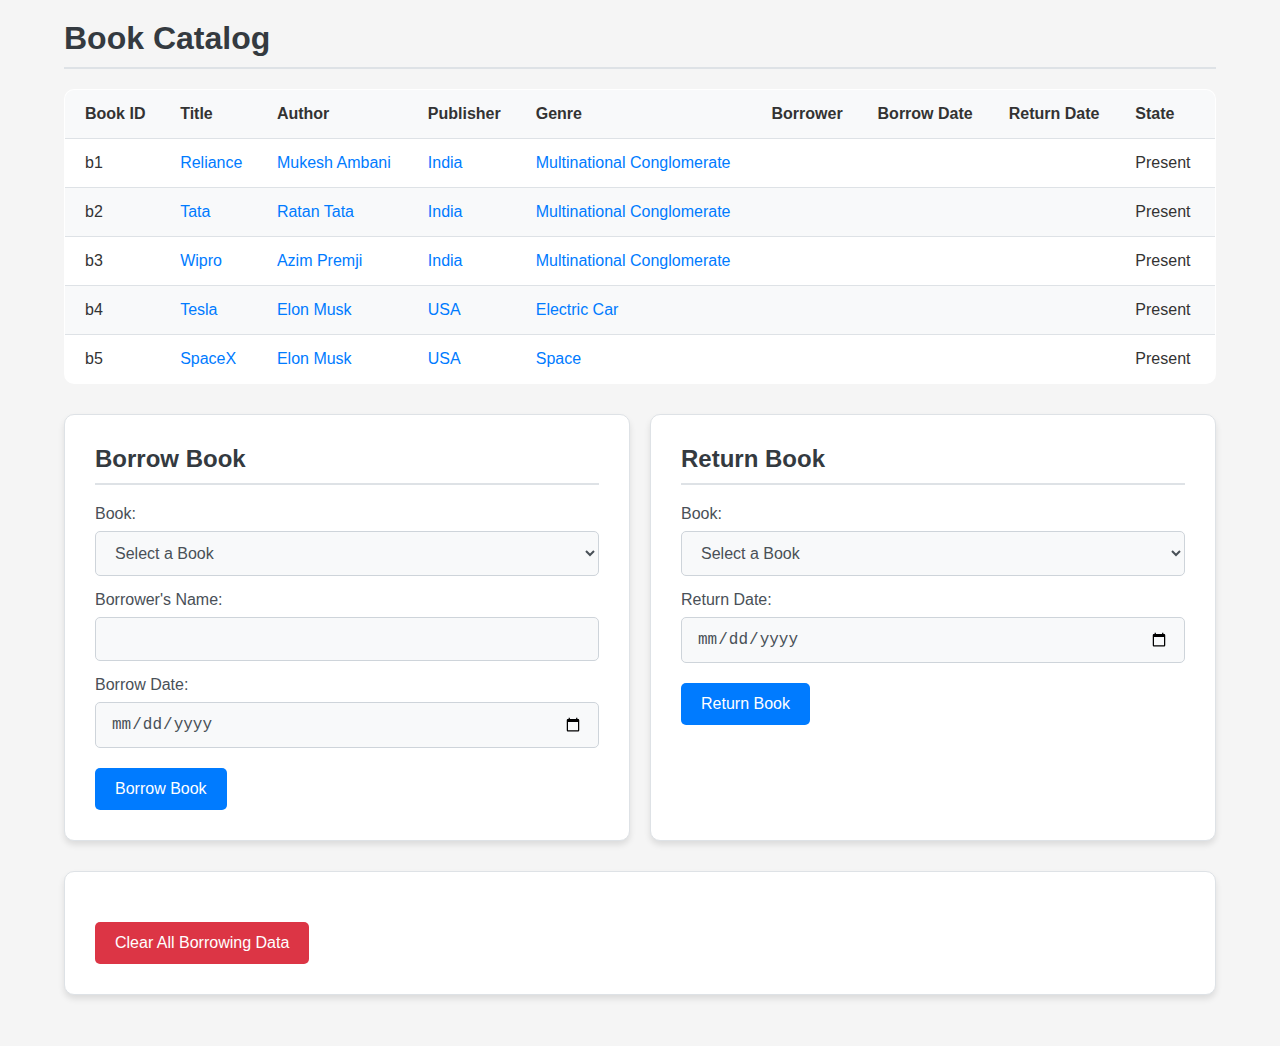
<file: templates/index.html>
<!DOCTYPE html>
<html lang="en">

<head>
    <meta charset="UTF-8">
    <title>Library Catalog</title>
    <!-- Link to External CSS -->
    <link rel="stylesheet" href="/static/css/style.css">
</head>

<body>
    <div class="container">
        <h1>Book Catalog</h1>
        <table>
            <thead>
                <tr>
                    <th>Book ID</th>
                    <th>Title</th>
                    <th>Author</th>
                    <th>Publisher</th>
                    <th>Genre</th>
                    <th>Borrower</th>
                    <th>Borrow Date</th>
                    <th>Return Date</th>
                    <th>State</th>
                </tr>
            </thead>
            <tbody id="book-table">
                <!-- Book entries will be populated here -->
            </tbody>
        </table>

        <!-- Forms Container -->
        <div class="forms-container">
            <!-- Borrow Form -->
            <div class="form-container">
                <h2>Borrow Book</h2>
                <form id="borrowForm">
                    <label for="borrowBookId">Book:</label>
                    <select id="borrowBookId" required>
                        <option value="">Select a Book</option>
                        <!-- Options will be populated dynamically -->
                    </select>

                    <label for="borrowerName">Borrower's Name:</label>
                    <input type="text" id="borrowerName" required>

                    <label for="borrowDate">Borrow Date:</label>
                    <input type="date" id="borrowDate" required>

                    <button type="submit">Borrow Book</button>
                </form>
            </div>

            <!-- Return Form -->
            <div class="form-container">
                <h2>Return Book</h2>
                <form id="returnForm">
                    <label for="returnBookId">Book:</label>
                    <select id="returnBookId" required>
                        <option value="">Select a Book</option>
                        <!-- Options will be populated dynamically -->
                    </select>

                    <label for="returnDate">Return Date:</label>
                    <input type="date" id="returnDate" required>

                    <button type="submit">Return Book</button>
                </form>
            </div>
        </div>

        <!-- Clear Data Button -->
        <div class="form-container">
            <button id="clearDataBtn">Clear All Borrowing Data</button>
        </div>
    </div>

    <!-- Link to External JS -->
    <script src="/static/js/index.js"></script>
</body>

</html>
</file>
<file: static/css/style.css>
/* ==========================================================================
   Global Styles
   ========================================================================== */

   body {
    font-family: 'Helvetica Neue', Helvetica, Arial, sans-serif;
    color: #333;
    margin: 0;
    padding: 0;
    background-color: #f5f5f5;
}

a {
    color: #007BFF;
    text-decoration: none;
    transition: color 0.2s;
}

a:hover {
    color: #0056b3;
    text-decoration: underline;
}

.container {
    width: 90%;
    max-width: 1200px;
    margin: 0 auto;
    padding: 20px 0;
}

/* ==========================================================================
   Typography
   ========================================================================== */

h1, h2 {
    color: #343a40;
    margin-top: 0;
}

h1 {
    font-size: 32px;
    margin-bottom: 20px;
    border-bottom: 2px solid #dee2e6;
    padding-bottom: 10px;
}

h2 {
    font-size: 24px;
    margin-bottom: 20px;
}

/* ==========================================================================
   Table Styles
   ========================================================================== */

table {
    width: 100%;
    border-collapse: collapse;
    margin-bottom: 30px;
    background-color: #fff;
    border: 1px solid #dee2e6;
    border-radius: 10px;
    overflow: hidden;
}

th, td {
    padding: 15px;
    text-align: left;
}

th {
    background-color: #f8f9fa;
    font-weight: 600;
    border-bottom: 1px solid #dee2e6;
}

tr:nth-child(even) {
    background-color: #f8f9fa;
}

tr:hover {
    background-color: #e9ecef;
}

td {
    border-bottom: 1px solid #dee2e6;
}

th:first-child, td:first-child {
    padding-left: 20px;
}

th:last-child, td:last-child {
    padding-right: 20px;
}

/* Highlight Borrowed Books */
.borrowed {
    background-color: #fff3cd;
}

.borrowed:hover {
    background-color: #ffeeba;
}

/* ==========================================================================
   Form Styles
   ========================================================================== */

/* Forms Container */
.forms-container {
    display: flex;
    flex-wrap: wrap;
    gap: 20px;
    margin-top: 30px;
}

/* Form Container */
.form-container {
    flex: 1;
    min-width: 300px;
    margin-bottom: 30px;
    padding: 30px;
    border: 1px solid #dee2e6;
    border-radius: 10px;
    background-color: #ffffff;
    box-shadow: 0 4px 6px rgba(0, 0, 0, 0.1);
}

.form-container h2 {
    margin-top: 0;
    margin-bottom: 20px;
    font-size: 24px;
    color: #343a40;
    border-bottom: 2px solid #dee2e6;
    padding-bottom: 10px;
}

label {
    display: block;
    margin-top: 15px;
    font-weight: 500;
    color: #495057;
}

select,
input[type="text"],
input[type="date"] {
    width: 100%;
    padding: 12px 15px;
    margin-top: 8px;
    border: 1px solid #ced4da;
    border-radius: 5px;
    background-color: #f8f9fa;
    font-size: 16px;
    color: #495057;
    box-sizing: border-box;
    transition: background-color 0.2s, border-color 0.2s;
}

select:focus,
input[type="text"]:focus,
input[type="date"]:focus {
    border-color: #80bdff;
    background-color: #fff;
    outline: none;
}

select:hover,
input[type="text"]:hover,
input[type="date"]:hover {
    background-color: #e9ecef;
}

button {
    width: auto;
    padding: 12px 20px;
    margin-top: 20px;
    cursor: pointer;
    background-color: #007BFF;
    color: #fff;
    border: none;
    border-radius: 5px;
    font-size: 16px;
    font-weight: 500;
    box-sizing: border-box;
    transition: background-color 0.3s, transform 0.1s;
}

button:hover {
    background-color: #0056b3;
}

button:active {
    transform: scale(0.98);
}

/* Clear Data Button */
.clear-data-container {
    margin-top: 30px;
    padding: 20px;
    border: 1px solid #dee2e6;
    border-radius: 10px;
    background-color: #ffffff;
    box-shadow: 0 4px 6px rgba(0, 0, 0, 0.1);
    text-align: center;
}

#clearDataBtn {
    background-color: #dc3545;
}

#clearDataBtn:hover {
    background-color: #c82333;
}

/* ==========================================================================
   Viewer Page Styles
   ========================================================================== */

body.viewer {
    background-color: #f5f5f5;
}

.details-container {
    padding: 30px;
    margin-bottom: 30px;
    border: 1px solid #dee2e6;
    border-radius: 10px;
    background-color: #ffffff;
    box-shadow: 0 4px 6px rgba(0, 0, 0, 0.1);
}

.details-container h2 {
    margin-top: 0;
    margin-bottom: 20px;
    font-size: 24px;
    color: #343a40;
    border-bottom: 2px solid #dee2e6;
    padding-bottom: 10px;
}

.details-container ul {
    list-style-type: none;
    padding: 0;
}

.details-container li {
    margin-bottom: 10px;
    font-size: 18px;
    color: #495057;
}

.details-container li strong {
    font-weight: 600;
    color: #343a40;
}

/* Back to Catalog Link */
.back-link {
    display: inline-block;
    margin-top: 30px;
    font-size: 16px;
    color: #007BFF;
    text-decoration: none;
}

.back-link:hover {
    text-decoration: underline;
}

/* ==========================================================================
   Description Styles
   ========================================================================== */

/* Description Container */
#description {
    margin-top: 40px;
    padding: 30px;
    border: 1px solid #dee2e6;
    border-radius: 10px;
    background-color: #ffffff;
    box-shadow: 0 4px 6px rgba(0, 0, 0, 0.1);
}

#description h2 {
    font-size: 28px;
    color: #343a40;
    border-bottom: 2px solid #dee2e6;
    padding-bottom: 15px;
    margin-bottom: 30px;
}

#description p {
    line-height: 1.8;
    color: #495057;
    margin-bottom: 20px;
    font-size: 18px;
}

#description strong {
    font-weight: 600;
    color: #343a40;
}

#description em {
    font-style: italic;
    color: #495057;
}

#description ul {
    list-style-type: disc;
    margin-left: 25px;
    margin-bottom: 20px;
}

#description ol {
    list-style-type: decimal;
    margin-left: 25px;
    margin-bottom: 20px;
}

#description li {
    margin-bottom: 10px;
    color: #495057;
    font-size: 18px;
}

#description a {
    color: #007BFF;
    text-decoration: none;
    transition: color 0.2s;
}

#description a:hover {
    color: #0056b3;
    text-decoration: underline;
}

#description blockquote {
    border-left: 4px solid #dee2e6;
    padding-left: 20px;
    margin-left: 0;
    color: #6c757d;
    font-style: italic;
}

#description pre {
    background-color: #f8f9fa;
    padding: 15px;
    border-radius: 5px;
    overflow-x: auto;
    margin-bottom: 20px;
}

#description code {
    background-color: #e9ecef;
    padding: 4px 6px;
    border-radius: 5px;
    color: #d63384;
}

#description hr {
    border: none;
    border-top: 1px solid #dee2e6;
    margin: 30px 0;
}

#description img {
    max-width: 100%;
    height: auto;
    display: block;
    margin: 20px 0;
}

#description table {
    width: 100%;
    border-collapse: collapse;
    margin-bottom: 20px;
}

#description th,
#description td {
    border: 1px solid #dee2e6;
    padding: 12px;
}

#description th {
    background-color: #f8f9fa;
    text-align: left;
    font-weight: 600;
}

#description tr:nth-child(even) {
    background-color: #f8f9fa;
}

#description tr:hover {
    background-color: #e9ecef;
}

/* ==========================================================================
   Responsive Design
   ========================================================================== */

@media (max-width: 992px) {
    .container {
        width: 95%;
    }
}

@media (max-width: 768px) {
    .container {
        width: 100%;
        padding: 15px;
    }

    h1 {
        font-size: 28px;
    }

    h2 {
        font-size: 22px;
    }

    .form-container,
    #description,
    .details-container {
        padding: 20px;
    }

    label {
        margin-top: 12px;
        font-size: 14px;
    }

    select,
    input[type="text"],
    input[type="date"] {
        font-size: 14px;
        padding: 10px 12px;
    }

    button {
        font-size: 14px;
        padding: 10px 12px;
    }

    #description h2 {
        font-size: 24px;
    }

    #description p,
    #description li,
    .details-container li {
        font-size: 16px;
    }
}

@media (max-width: 576px) {
    .forms-container {
        flex-direction: column;
    }

    .forms-container .form-container {
        margin-bottom: 20px;
    }

    .back-link {
        font-size: 14px;
        margin-top: 20px;
    }
}
</file>
